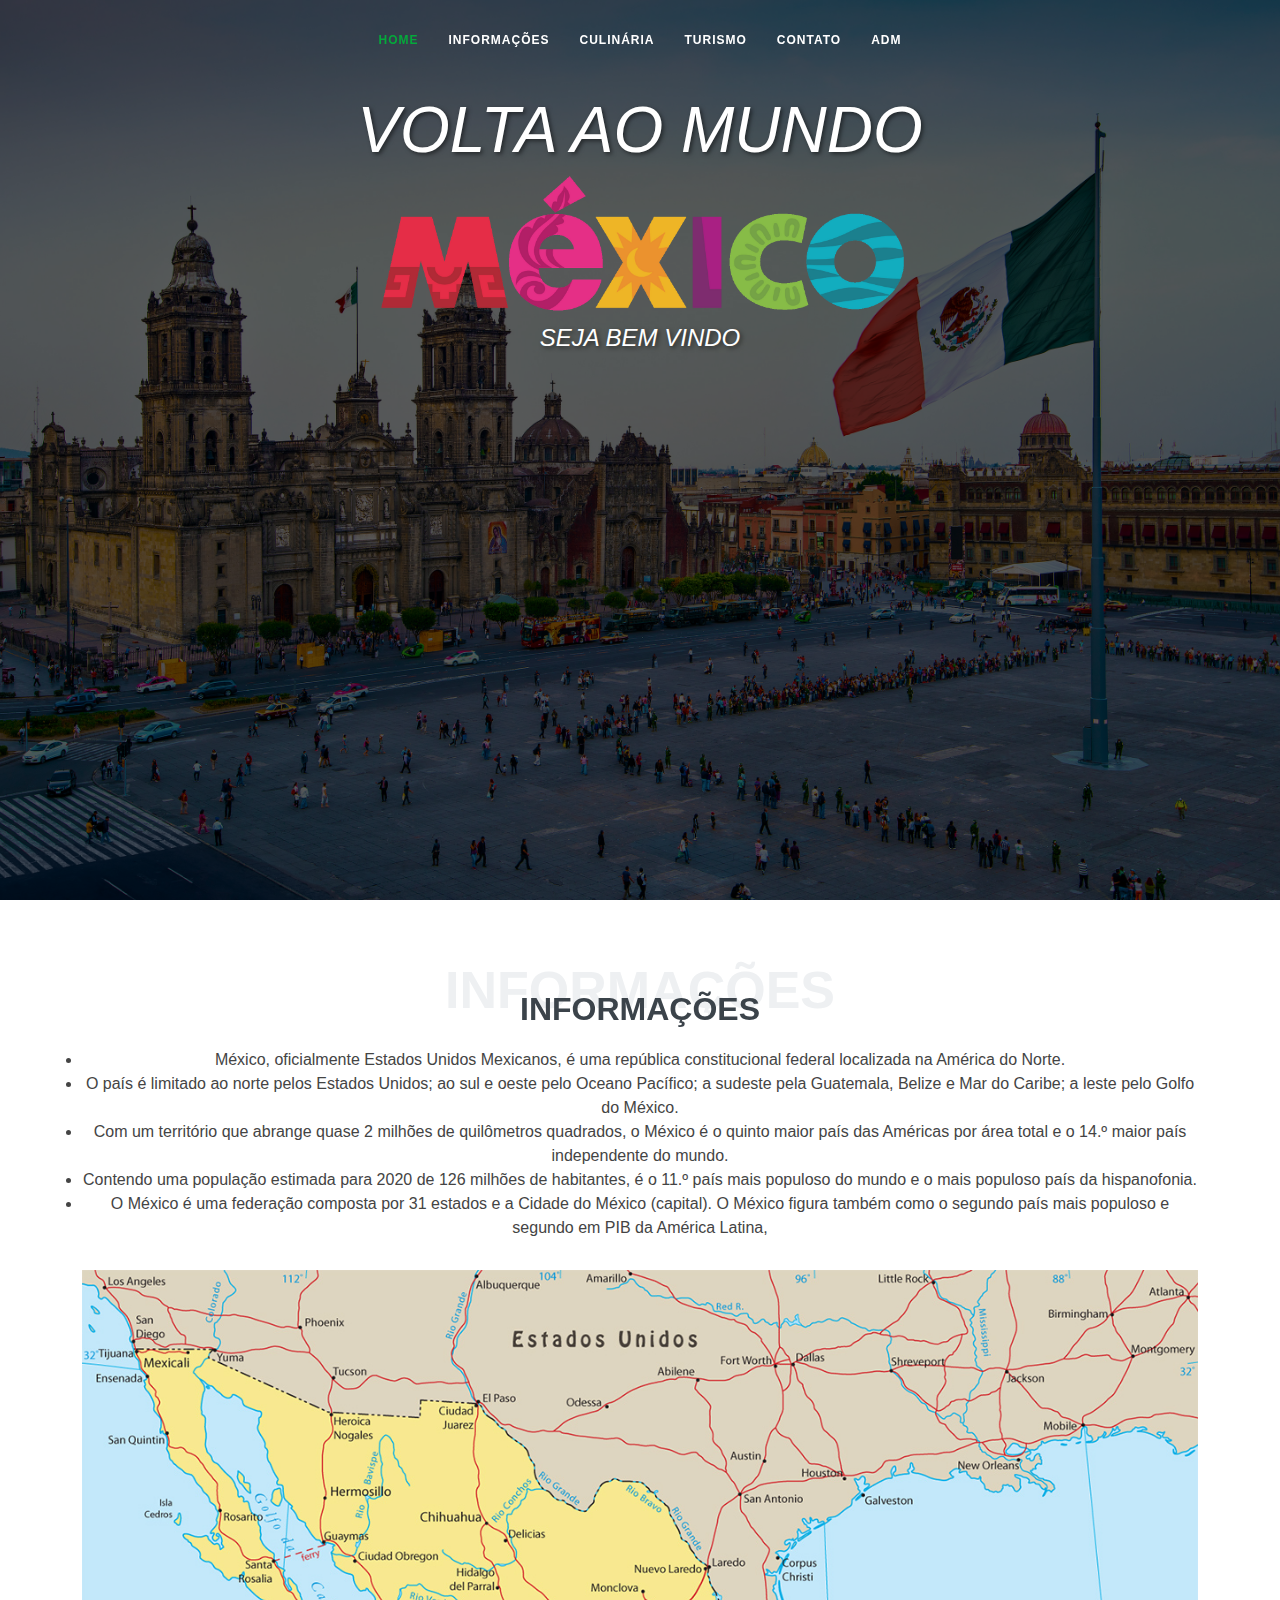
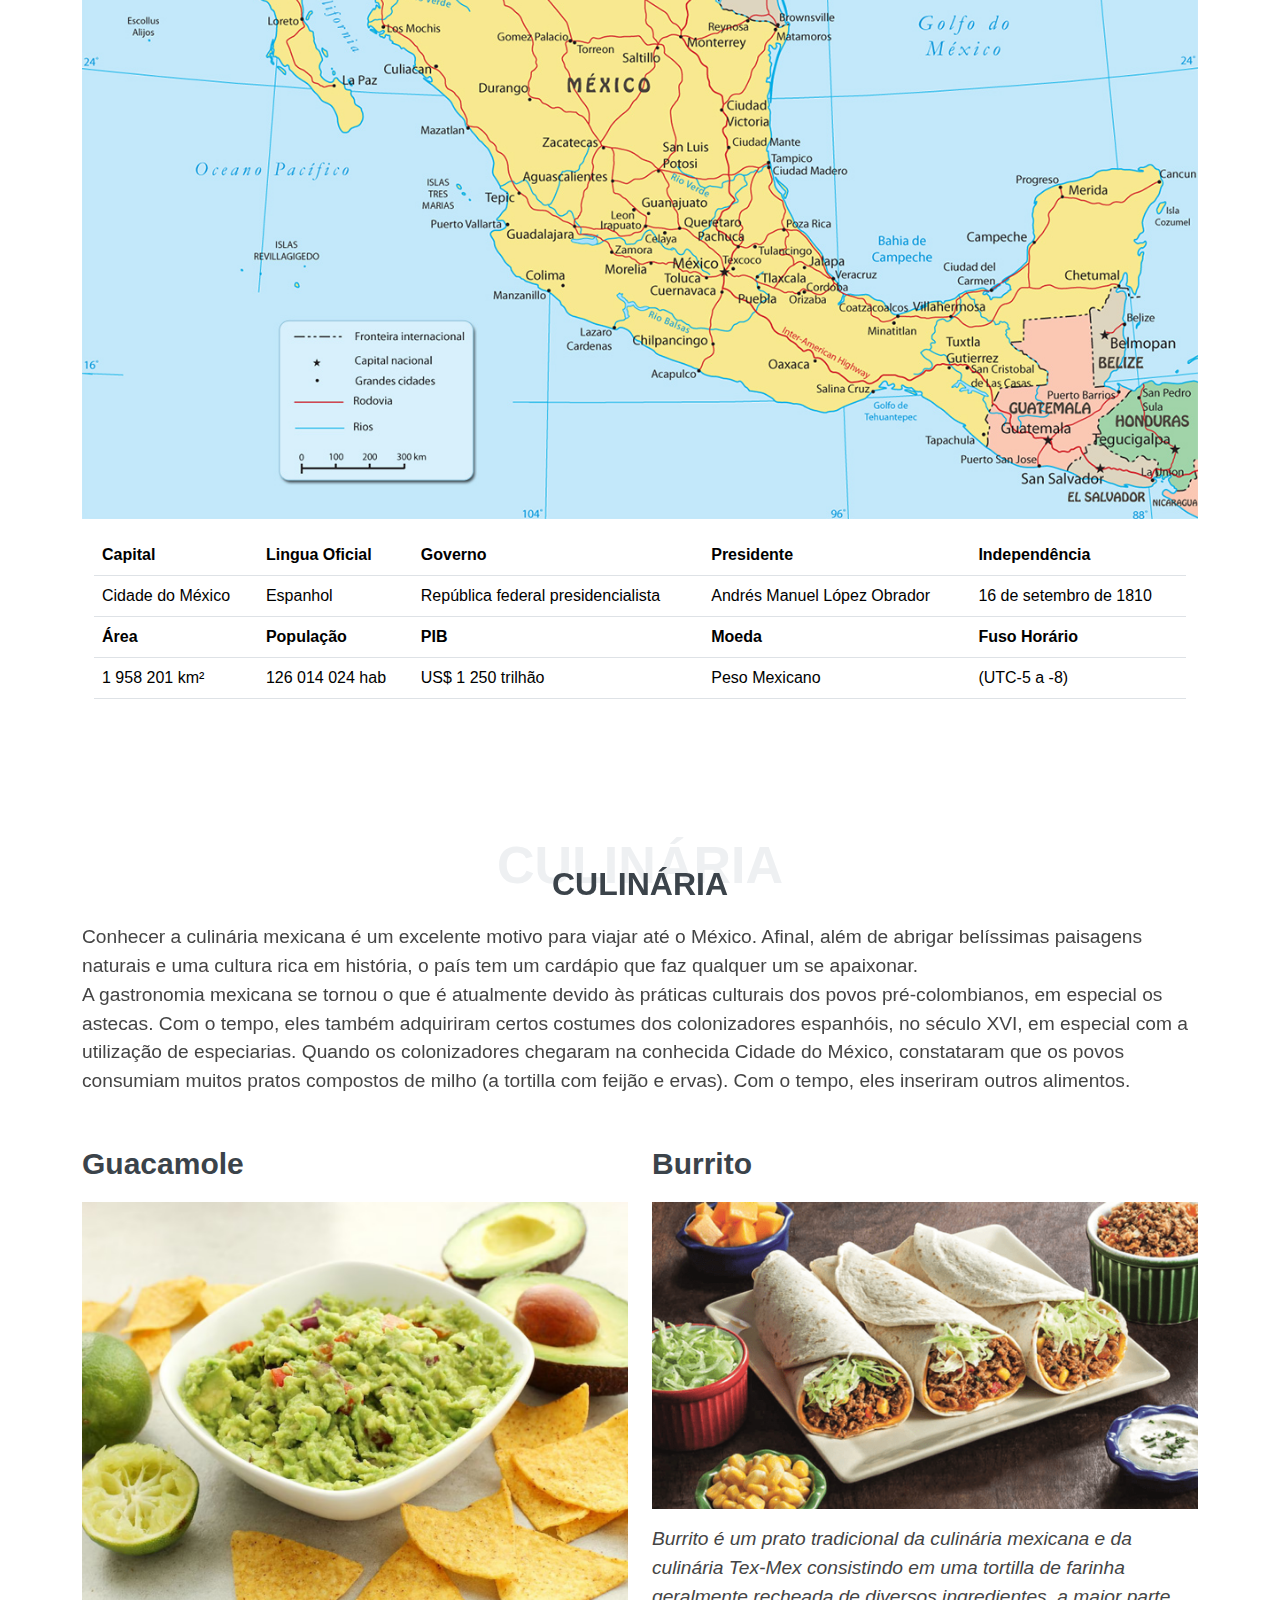
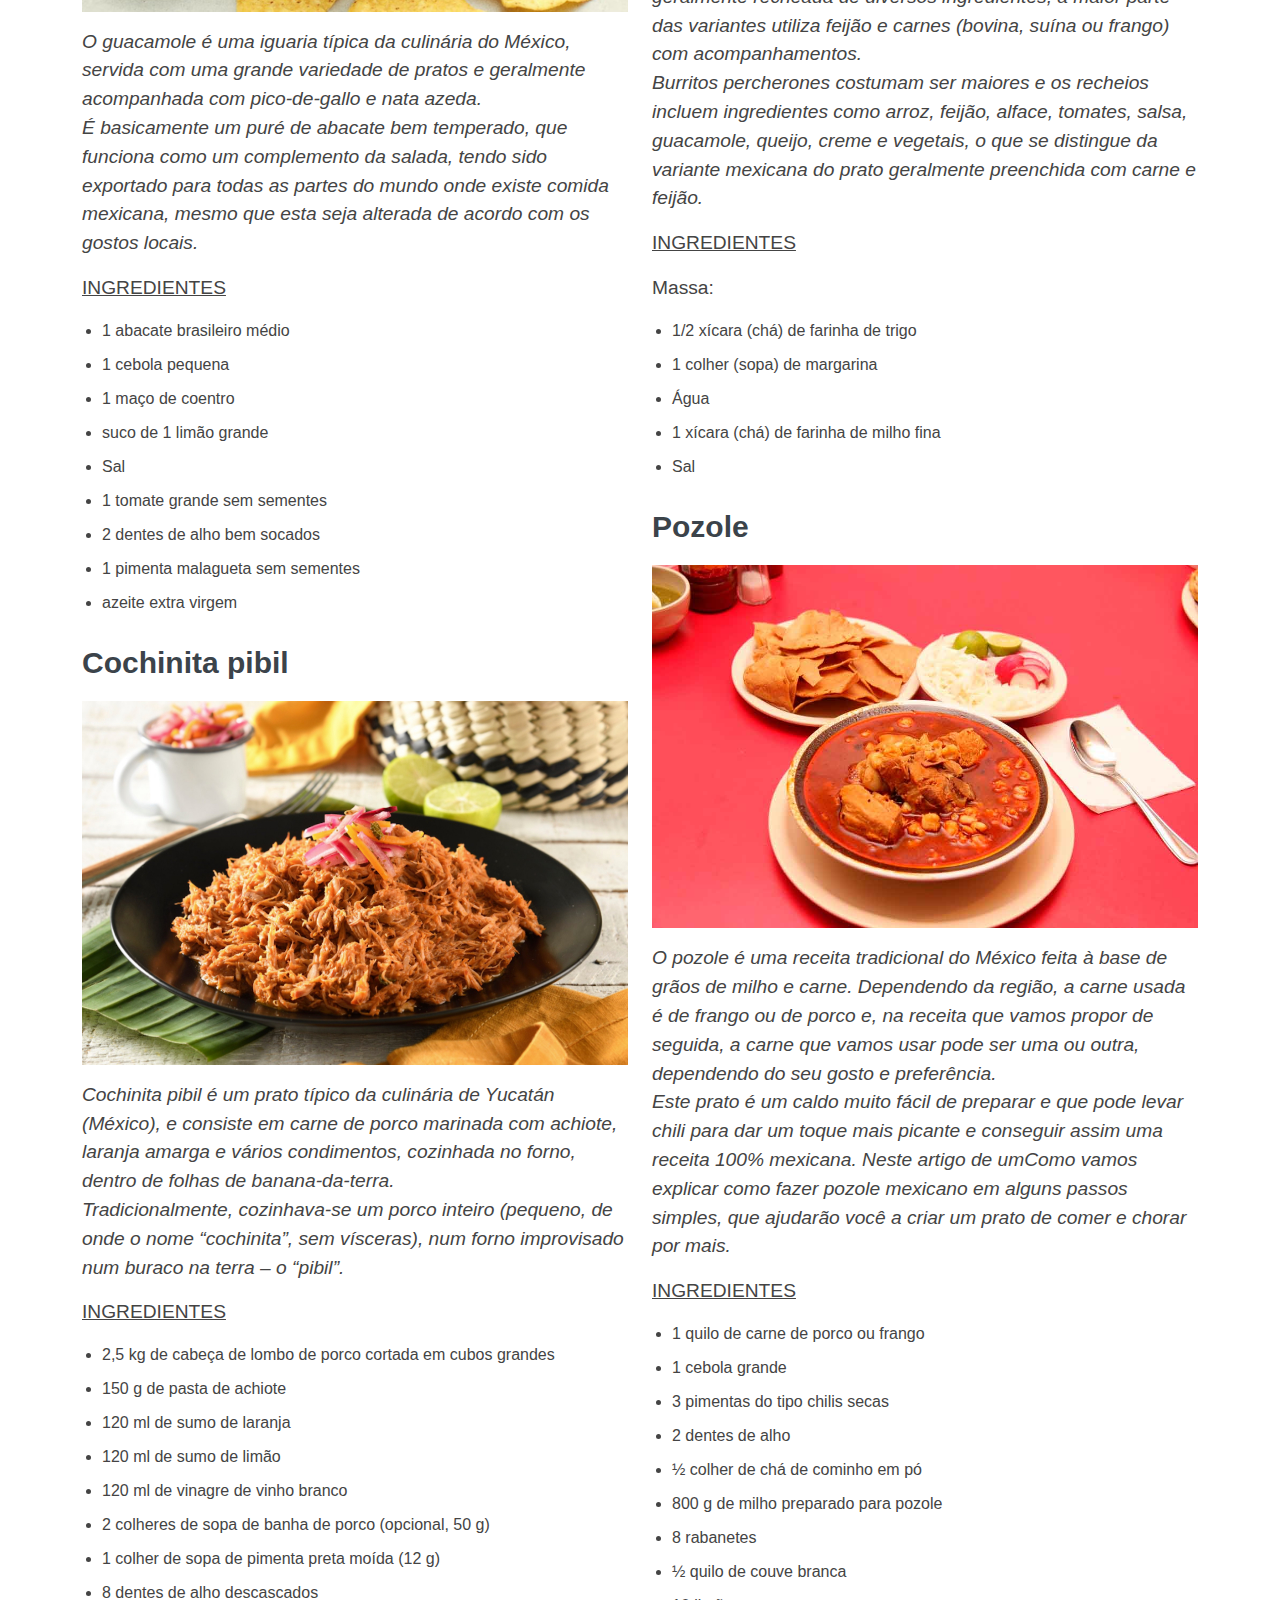
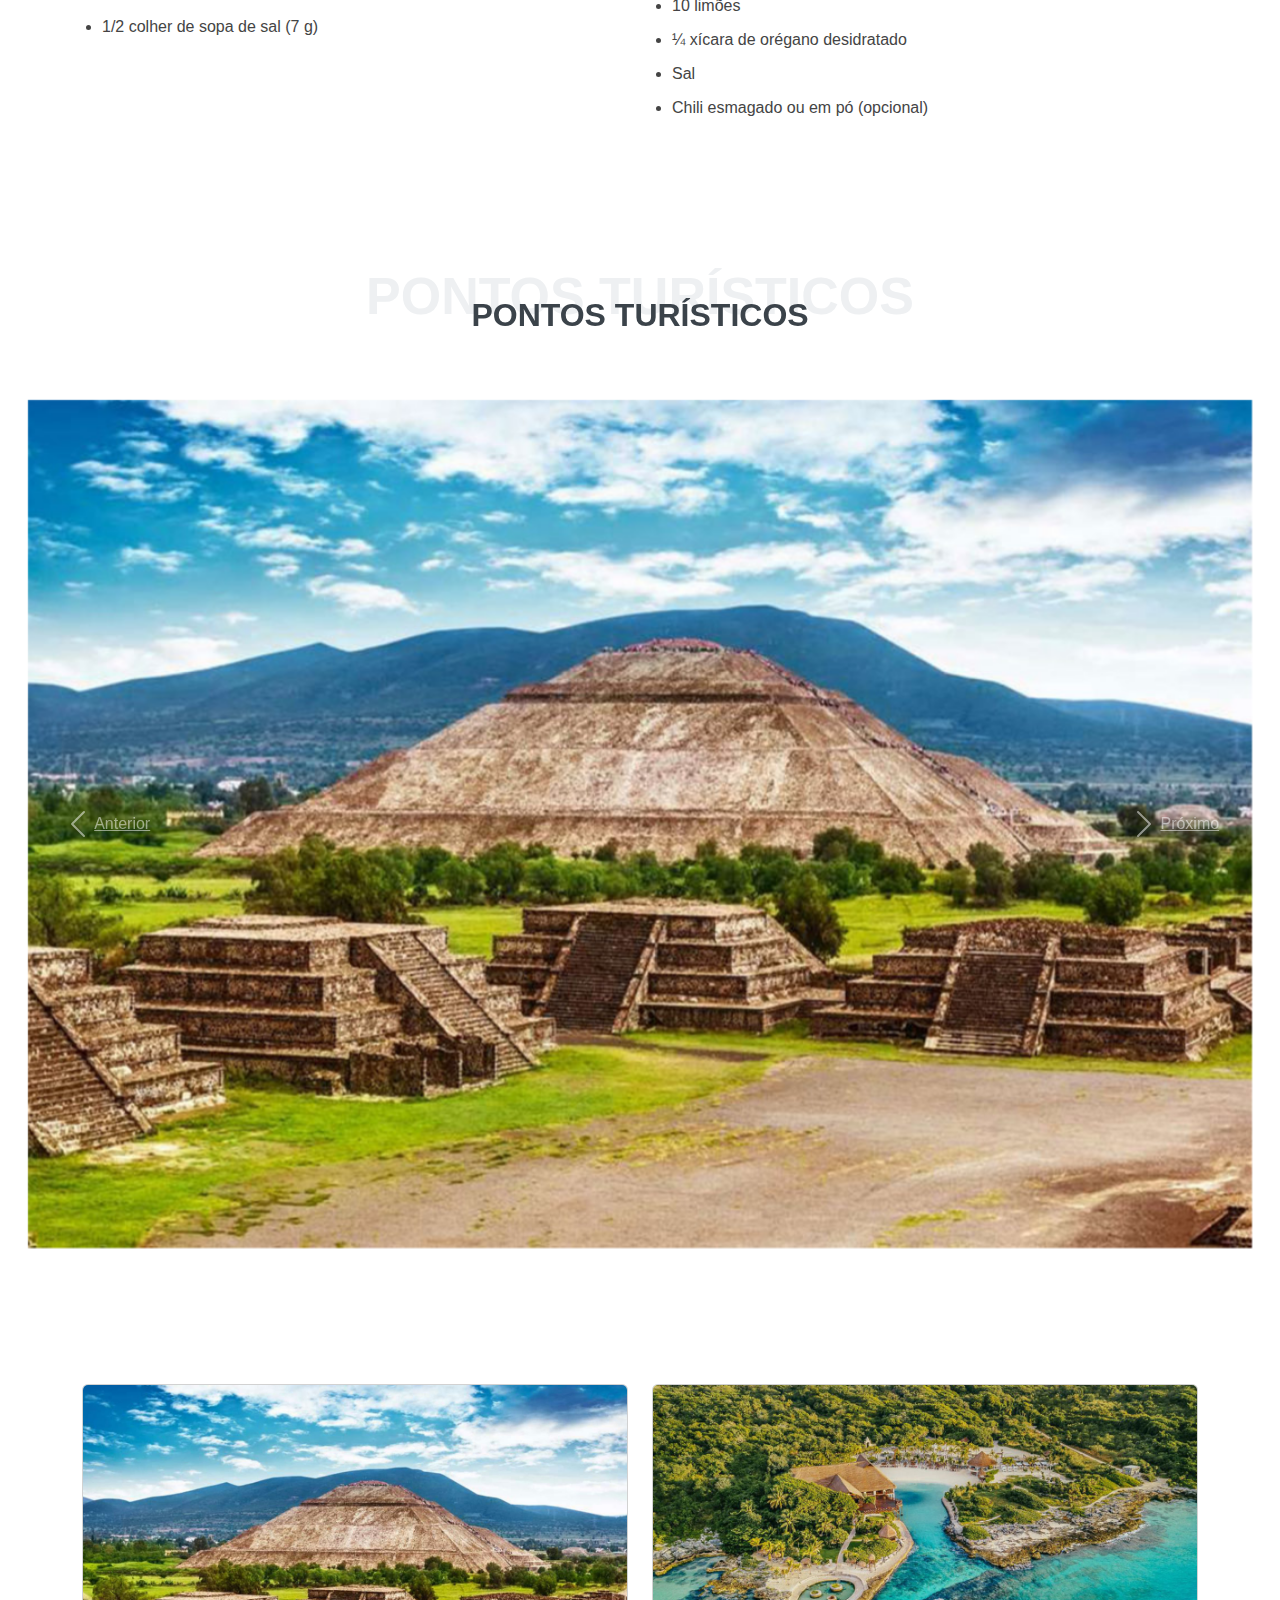
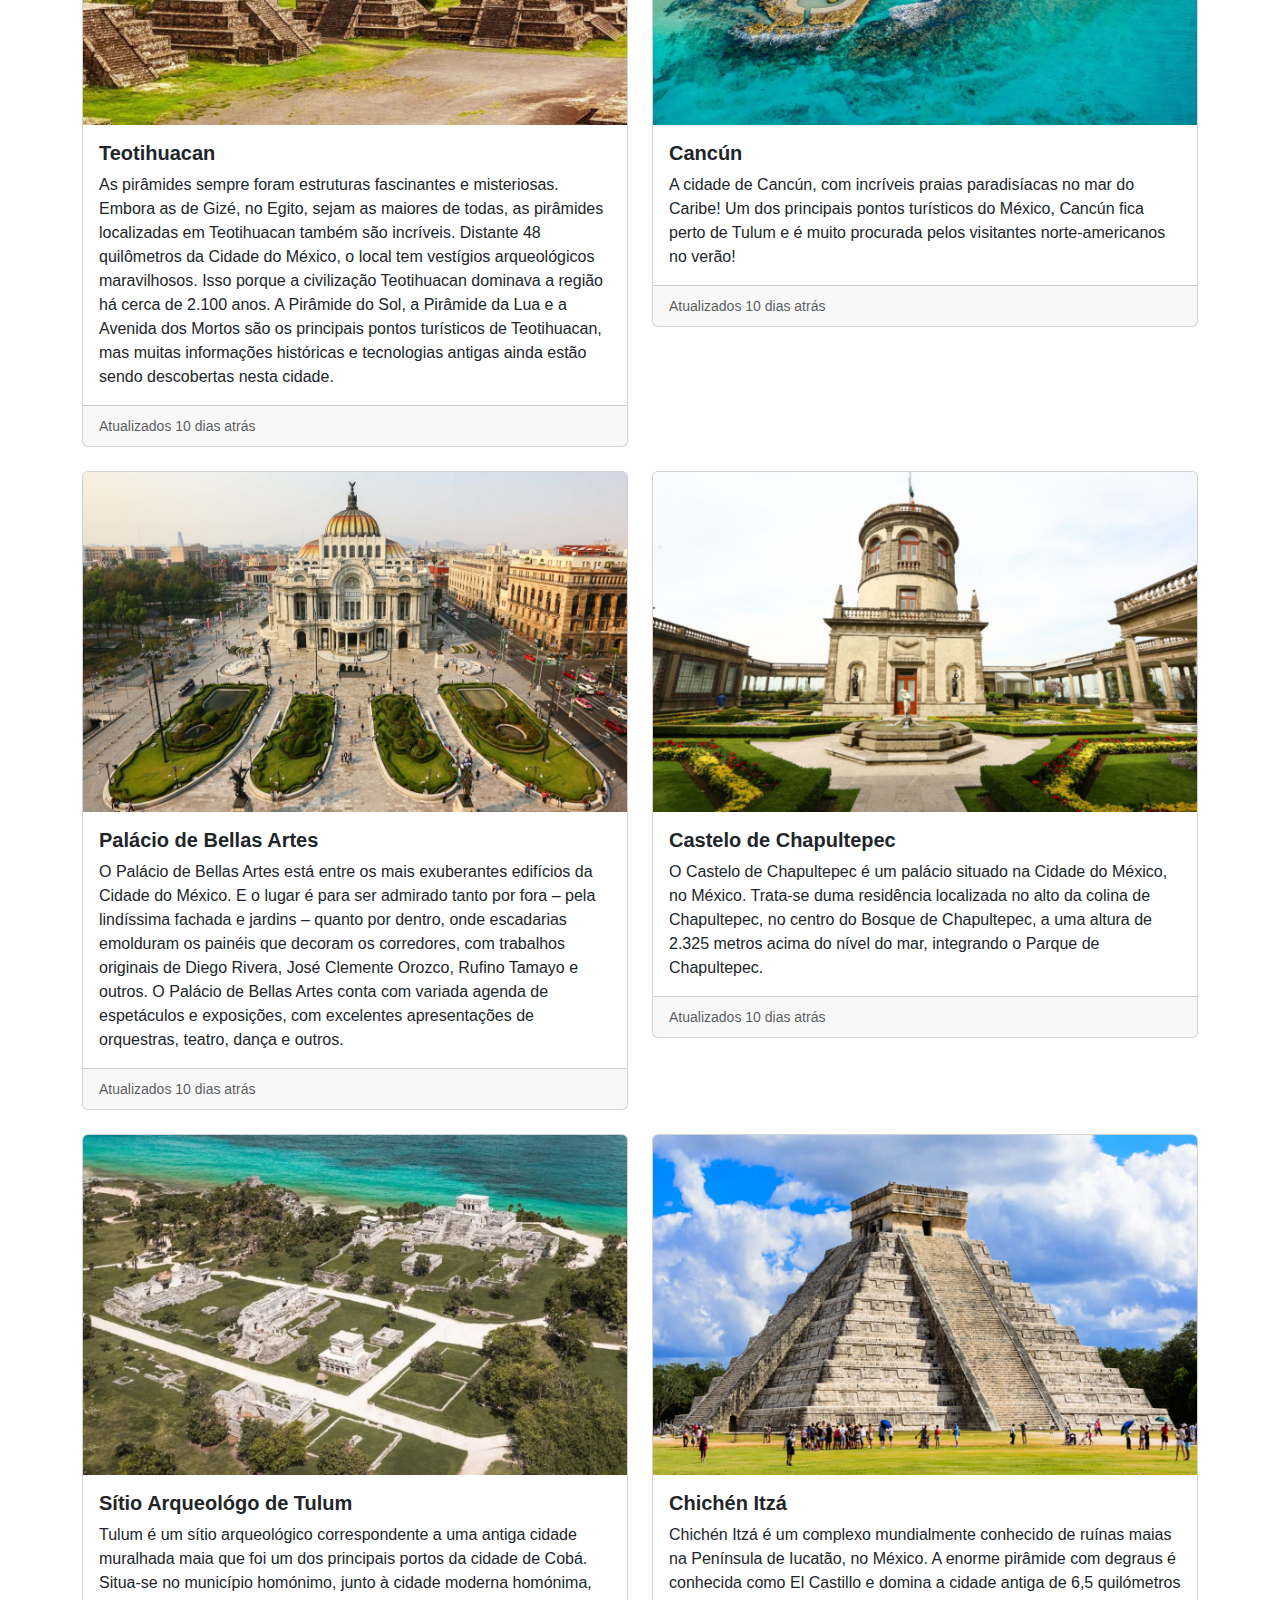
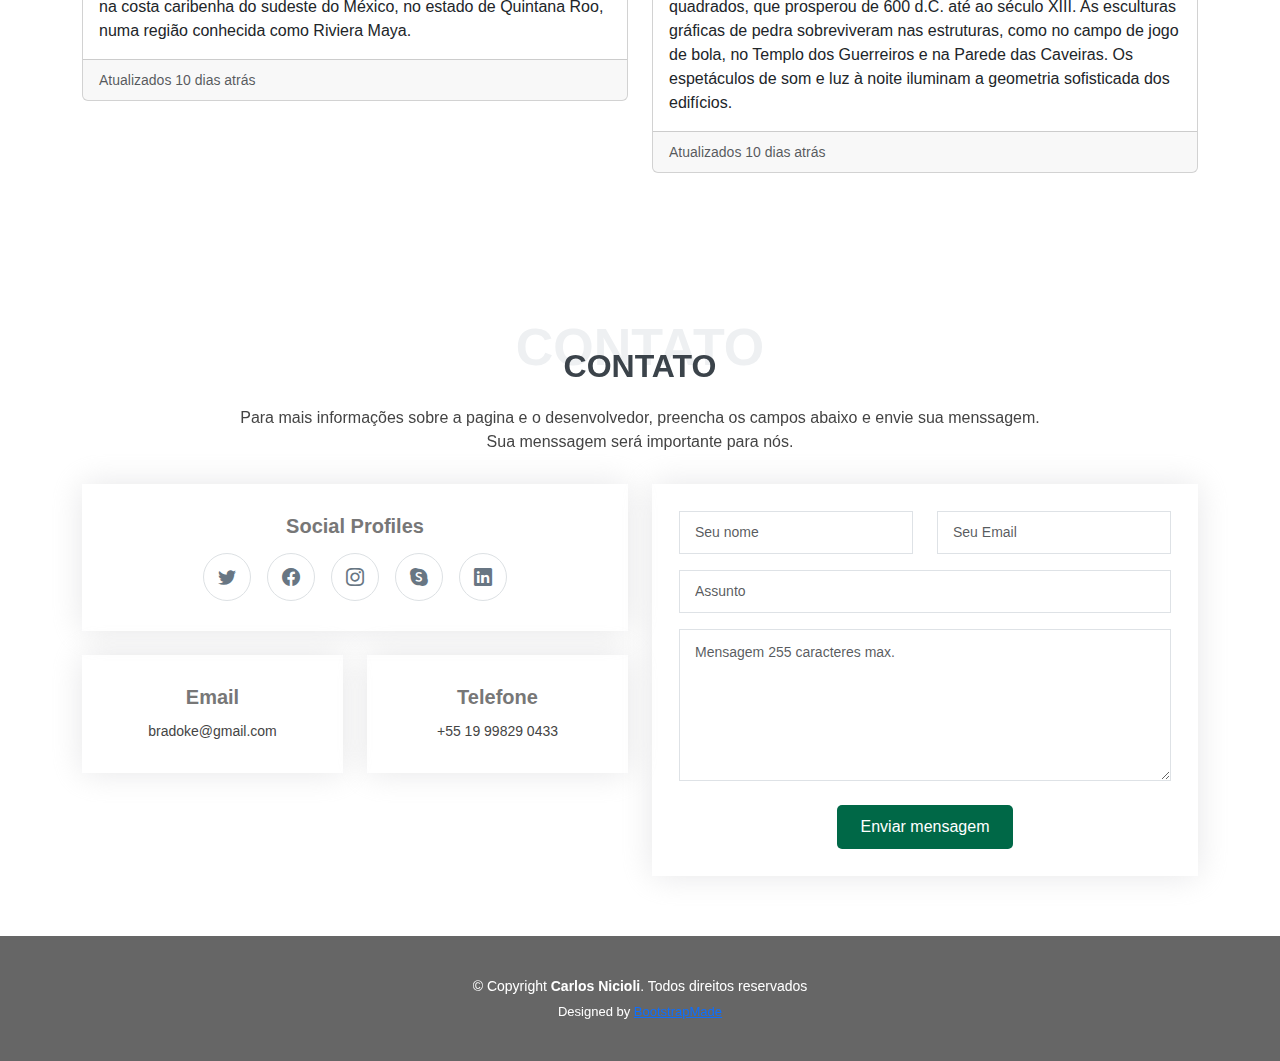
<file: index.html>
<!DOCTYPE html>
<html lang="pt-br">

<head>
  <meta charset="utf-8">
  <meta content="width=device-width, initial-scale=1.0" name="viewport">

  <title>Volta ao Mundo México</title>
  <meta content="" name="description">
  <meta content="" name="keywords">



  <link href="assets/vendor/bootstrap-icons/bootstrap-icons.css" rel="stylesheet">
  
  <link href="assets/vendor/bootstrap/css/bootstrap.min.css" rel="stylesheet">
  <link href="assets/css/style.css" rel="stylesheet">

</head>

<body>

  <script src="https://ajax.googleapis.com/ajax/libs/jquery/3.5.1/jquery.min.js"></script>
  <script src="https://maxcdn.bootstrapcdn.com/bootstrap/4.5.2/js/bootstrap.min.js"></script>
  <script src="https://cdn.jsdelivr.net/npm/bootstrap@5.3.2/dist/js/bootstrap.bundle.min.js"></script>

  <!-- ======= Header ======= -->
  <header id="header" class="fixed-top d-flex justify-content-center align-items-center header-transparent">

    <nav id="navbar" class="navbar">
      <ul>
        <li><a class="nav-link scrollto active" href="#hero">Home</a></li>
        <li><a class="nav-link scrollto" href="#info">Informações</a></li>
        <li><a class="nav-link scrollto" href="#culinaria">Culinária</a></li>
        <li><a class="nav-link scrollto" href="#turismo">Turismo</a></li>       
        <li><a class="nav-link scrollto" href="#contato">Contato</a></li>
        <li><a class="nav-link scrollto" href="adm-index.html">Adm</a></li>
      </ul>
      <i class="bi bi-list mobile-nav-toggle"></i>
    </nav>

  </header>

  <!-- ======= Apresentação ======= -->
  <section id="hero">
    <div class="hero-container">
      <h1>Volta ao Mundo</h1>
      <img src="assets/img/png.png" alt="">
      <h2>Seja bem vindo</h2>
      <a href="about" class="btn-scroll scrollto" title="Scroll Down"><i class="bx bx-chevron-down"></i></a>
    </div>
  </section>

  <main id="main">

    <!-- ======= informações ======= -->
    <section id="info" class="resume">
      <div class="container">
        <div class="section-title">
          <span>Informações</span>
          <h2>Informações</h2>
          <p>  <li>México, oficialmente Estados Unidos Mexicanos, é uma república constitucional federal localizada na América do Norte.</li> <li>O país é limitado ao norte pelos Estados Unidos; ao sul e oeste pelo Oceano Pacífico; a sudeste pela Guatemala, Belize e Mar do Caribe; a leste pelo Golfo do México.</li><li>Com um território que abrange quase 2 milhões de quilômetros quadrados, o México é o quinto maior país das Américas por área total e o 14.º maior país independente do mundo.</li><li>Contendo uma população estimada para 2020 de 126 milhões de habitantes, é o 11.º país mais populoso do mundo e o mais populoso país da hispanofonia.</li><li>O México é uma federação composta por 31 estados e a Cidade do México (capital). O México figura também como o segundo país mais populoso e segundo em PIB da América Latina,</li>
        </div>
        <div class="row">
          <div class="row-sm-6"> 
            <img src="assets/img/mapa.jpg" alt="México">
          </div>
          <div class="row-sm-6">
            <div class="container">
              <div class="table-responsive">
                <table class="table table-hover">
                <thead>
                    <th scope="col">Capital</th>
                    <th scope="col">Lingua Oficial</th>
                    <th scope="col">Governo</th>
                    <th scope="col">Presidente</th>
                    <th scope="col">Independência</th>
                  </tr>
                </thead>
                <tbody>
                  <tr>
                    <td>Cidade do México</td>
                    <td>Espanhol</td>
                    <td>República federal presidencialista</td>
                    <td>Andrés Manuel López Obrador</td>
                    <td>16 de setembro de 1810 </td>
                  </tr>
                </tbody>
                <thead>
                  <tr>
                    <th scope="col">Área</th>
                    <th scope="col">População</th>
                    <th scope="col">PIB</th>
                    <th scope="col">Moeda</th>
                    <th scope="col">Fuso Horário</th>
                  </tr>
                </thead>
                <tbody>
                  <tr>
                    <td>1 958 201 km² </td>
                    <td>126 014 024 hab</td>
                    <td>US$ 1 250 trilhão</td>
                    <td>Peso Mexicano</td>
                    <td>(UTC-5 a -8)</td>
                  </tr>
                </tbody>
            </table>
              </div>
              
            </div>
          </div>
    </section><!-- End About Me Section -->

    <!-- ======= Culinaria======= -->
    <section id="culinaria" class="resume">
      <div class="container">
        <div class="section-title">
          <span>Culinária</span>
          <h2>Culinária</h2>
          <p>Conhecer a culinária mexicana é um excelente motivo para viajar até o México. Afinal, além de abrigar belíssimas paisagens naturais e uma cultura rica em história, o país tem um cardápio que faz qualquer um se apaixonar.</p>
        <p>A gastronomia mexicana se tornou o que é atualmente devido às práticas culturais dos povos pré-colombianos, em especial os astecas. Com o tempo, eles também adquiriram certos costumes dos colonizadores espanhóis, no século XVI, em especial com a utilização de especiarias.
        Quando os colonizadores chegaram na conhecida Cidade do México, constataram que os povos consumiam muitos pratos compostos de milho (a tortilla com feijão e ervas). Com o tempo, eles inseriram outros alimentos.</p>
        </div>

        <div class="row">
          <div class="col-lg-6">
            <h3 class="resume-title">Guacamole</h3>
            <img src="assets/img/guaca.jpg" alt="" srcset="">
            <div class="resume-item pb-0">
              <p><em>O guacamole é uma iguaria típica da culinária do México, servida com uma grande variedade de pratos e geralmente acompanhada com pico-de-gallo e nata azeda. <br>É basicamente um puré de abacate bem temperado, que funciona como um complemento da salada, tendo sido exportado para todas as partes do mundo onde existe comida mexicana, mesmo que esta seja alterada de acordo com os gostos locais.</em></p>
              <p><u>INGREDIENTES</u></p>
              <ul>
                  <li>1 abacate brasileiro médio</li>
                  <li>1 cebola pequena</li>
                  <li>1 maço de coentro</li>
                  <li>suco de 1 limão grande</li>
                  <li>Sal</li>
                  <li>1 tomate grande sem sementes</li>
                  <li>2 dentes de alho bem socados</li>
                  <li>1 pimenta malagueta sem sementes</li>
                  <li>azeite extra virgem</li>
              </ul>
            </div>
            <h3 class="resume-title">Cochinita pibil</h3>
            <img src="assets/img/cochinita.jpg" alt="" srcset="">
            <div class="resume-item">
              <p><em>Cochinita pibil é um prato típico da culinária de Yucatán (México), e consiste em carne de porco marinada com achiote, laranja amarga e vários condimentos, cozinhada no forno, dentro de folhas de banana-da-terra. <br>Tradicionalmente, cozinhava-se um porco inteiro (pequeno, de onde o nome “cochinita”, sem vísceras), num forno improvisado num buraco na terra – o “pibil”.</em></p>
              <p><u>INGREDIENTES</u></p>
                    <ul>
                        <li>2,5 kg de cabeça de lombo de porco cortada em cubos grandes</li>
                        <li>150 g de pasta de achiote</li>
                        <li>120 ml de sumo de laranja</li>
                        <li>120 ml de sumo de limão</li>
                        <li>120 ml de vinagre de vinho branco</li>
                        <li>2 colheres de sopa de banha de porco (opcional, 50 g)</li>
                        <li>1 colher de sopa de pimenta preta moída (12 g)
                        </li>
                        <li>8 dentes de alho descascados</li>
                        <li>1/2 colher de sopa de sal (7 g)</li>
                    </ul>
            </div>
          </div>
          <div class="col-lg-6">
            <h3 class="resume-title">Burrito</h3>
            <img src="assets/img/burrito.png" alt="" srcset="">
            <div class="resume-item pb-0">
              <p><em>Burrito é um prato tradicional da culinária mexicana e da culinária Tex-Mex consistindo em uma tortilla de farinha geralmente recheada de diversos ingredientes, a maior parte das variantes utiliza feijão e carnes (bovina, suína ou frango) com acompanhamentos. <br>
                Burritos percherones costumam ser maiores e os recheios incluem ingredientes como arroz, feijão, alface, tomates, salsa, guacamole, queijo, creme e vegetais, o que se distingue da variante mexicana do prato geralmente preenchida com carne e feijão.</em></p>
              <p><u>INGREDIENTES</u></p>
              <p>Massa:</p>
              <ul>
                  <li>1/2 xícara (chá) de farinha de trigo</li>
                  <li>1 colher (sopa) de margarina</li>
                  <li>Água</li>
                  <li>1 xícara (chá) de farinha de milho fina</li>
                  <li>Sal</li>
              </ul>
            <h3 class="resume-title">Pozole</h3>
            <img src="assets/img/pozole.jpg" alt="" srcset="">
            <div class="resume-item pb-0">
              <p><em>O pozole é uma receita tradicional do México feita à base de grãos de milho e carne. Dependendo da região, a carne usada é de frango ou de porco e, na receita que vamos propor de seguida, a carne que vamos usar pode ser uma ou outra, dependendo do seu gosto e preferência. <br>Este prato é um caldo muito fácil de preparar e que pode levar chili para dar um toque mais picante e conseguir assim uma receita 100% mexicana. Neste artigo de umComo vamos explicar como fazer pozole mexicano em alguns passos simples, que ajudarão você a criar um prato de comer e chorar por mais.</em></p>
              <p><u>INGREDIENTES</u></p>
              <ul>
                <li> 1 quilo de carne de porco ou frango</li>
                <li>1 cebola grande</li>
                <li>3 pimentas do tipo chilis secas</li>
                <li>2 dentes de alho</li>
                <li>½ colher de chá de cominho em pó</li>
                <li>800 g de milho preparado para pozole</li>
                <li> 8 rabanetes</li>
                <li> ½ quilo de couve branca</li>
                <li>10 limões</li>
                <li>¼ xícara de orégano desidratado</li>
                <li>Sal</li>    
                <li>Chili esmagado ou em pó (opcional)</li>
              </div>
          </div>
      </div>
    </section>
    <!-- ======= Pontos turisticos ======= -->
    <section id="turismo" class="portfolio">
      <div class="container-fluid">
        <div class="section-title">
          <span>Pontos Turísticos</span>
          <h2>Pontos Turísticos</h2>
          <div class="dark-fade"></div>
        </div>
        <div id="carouselExampleControls" class="carousel slide" data-ride="carousel">
          <div class="carousel-inner">
            <div class="carousel-item active">
              <img class="d-block w-100" src="assets/img/1.jpg" alt="Primeiro Slide">
            </div>
            <div class="carousel-item">
              <img class="d-block w-100" src="assets/img/2.jpg" alt="Segundo Slide">
            </div>
            <div class="carousel-item">
              <img class="d-block w-100" src="assets/img/3.jpg" alt="Terceiro Slide">
            </div>
          </div>
          <a class="carousel-control-prev" href="#carouselExampleControls" role="button" data-slide="prev">
            <span class="carousel-control-prev-icon" aria-hidden="true"></span>
            <span class="sr-only">Anterior</span>
          </a>
          <a class="carousel-control-next" href="#carouselExampleControls" role="button" data-slide="next">
            <span class="carousel-control-next-icon" aria-hidden="true"></span>
            <span class="sr-only">Próximo</span>
          </a>
        </div>
      </div>
    </section>  
    <section>       
    <div class="container">
      <div class="row">
        <div class="col-md-6">
          <div class="card">
            <img class="card-img-top" src="assets/img/1.jpg" alt="Imagem de capa do card">
            <div class="card-body">
              <h5 class="card-title"><b>Teotihuacan</b></h5>
              <p class="card-text">As pirâmides sempre foram estruturas fascinantes e misteriosas. Embora as de Gizé, no Egito, sejam as maiores de todas, as pirâmides localizadas em Teotihuacan também são incríveis.
                Distante 48 quilômetros da Cidade do México, o local tem vestígios arqueológicos maravilhosos. Isso porque a civilização Teotihuacan dominava a região há cerca de 2.100 anos.
                A Pirâmide do Sol, a Pirâmide da Lua e a Avenida dos Mortos são os principais pontos turísticos de Teotihuacan, mas muitas informações históricas e tecnologias antigas ainda estão sendo descobertas nesta cidade.</p>
            </div>
            <div class="card-footer">
              <small class="text-muted">Atualizados 10 dias atrás</small>
            </div>
          </div>
        </div>
        <div class="col-md-6">
          <div class="card">
            <img class="card-img-top" src="assets/img/2.jpg" alt="Imagem de capa do card">
              <div class="card-body">
                <h5 class="card-title"><b>Cancún</b></h5>
                  <p class="card-text">A cidade de Cancún, com incríveis praias paradisíacas no mar do Caribe! Um dos principais pontos turísticos do México, Cancún fica perto de Tulum e é muito procurada pelos visitantes norte-americanos no verão!</p>
              </div>
            <div class="card-footer">
              <small class="text-muted">Atualizados 10 dias atrás</small>
            </div>
          </div>
        </div>
        <div class="col-md-6">
          <div class="card">
            <img class="card-img-top" src="assets/img/3.jpg" alt="Imagem de capa do card">
              <div class="card-body">
                <h5 class="card-title"><b>Palácio de Bellas Artes</b></h5>
                  <p class="card-text">O Palácio de Bellas Artes está entre os mais exuberantes edifícios da Cidade do México. E o lugar é para ser admirado tanto por fora – pela lindíssima fachada e jardins – quanto por dentro, onde escadarias emolduram os painéis que decoram os corredores, com trabalhos originais de Diego Rivera, José Clemente Orozco, Rufino Tamayo e outros. O Palácio de Bellas Artes conta com variada agenda de espetáculos e exposições, com excelentes apresentações de orquestras, teatro, dança e outros.</p>
              </div>
            <div class="card-footer">
              <small class="text-muted">Atualizados 10 dias atrás</small>
            </div>
          </div>
        </div>
          <div class="col-md-6">
            <div class="card">
              <img class="card-img-top" src="assets/img/4.jpg" alt="Imagem de capa do card">
                <div class="card-body">
                  <h5 class="card-title"><b>Castelo de Chapultepec</b></h5>
                  <p class="card-text">O Castelo de Chapultepec é um palácio situado na Cidade do México, no México. Trata-se duma residência localizada no alto da colina de Chapultepec, no centro do Bosque de Chapultepec, a uma altura de 2.325 metros acima do nível do mar, integrando o Parque de Chapultepec.</p>
                </div>
              <div class="card-footer">
                <small class="text-muted">Atualizados 10 dias atrás</small>
              </div>
            </div>
          </div>
          <div class="col-md-6">
            <div class="card">
              <img class="card-img-top" src="assets/img/5.jpg" alt="Imagem de capa do card">
                <div class="card-body">
                  <h5 class="card-title"><b>Sítio Arqueológo de Tulum</b></h5>
                  <p class="card-text">Tulum é um sítio arqueológico correspondente a uma antiga cidade muralhada maia que foi um dos principais portos da cidade de Cobá. Situa-se no município homónimo, junto à cidade moderna homónima, na costa caribenha do sudeste do México, no estado de Quintana Roo, numa região conhecida como Riviera Maya.</p>
                </div>
                <div class="card-footer">
                  <small class="text-muted">Atualizados 10 dias atrás</small>
                </div>
            </div>
          </div>
          <div class="col-md-6">
            <div class="card">
              <img class="card-img-top" src="assets/img/6.jpg" alt="Imagem de capa do card">
              <div class="card-body">
                <h5 class="card-title"><b>Chichén Itzá</b></h5>
                   <p class="card-text">Chichén Itzá é um complexo mundialmente conhecido de ruínas maias na Península de Iucatão, no México. A enorme pirâmide com degraus é conhecida como El Castillo e domina a cidade antiga de 6,5 quilómetros quadrados, que prosperou de 600 d.C. até ao século XIII. As esculturas gráficas de pedra sobreviveram nas estruturas, como no campo de jogo de bola, no Templo dos Guerreiros e na Parede das Caveiras. Os espetáculos de som e luz à noite iluminam a geometria sofisticada dos edifícios. </p>
              </div>
              <div class="card-footer">
                <small class="text-muted">Atualizados 10 dias atrás</small>
              </div>
            </div>
          </div>
  
 
    </section>

    <!-- ======= FAQ ======= -->
    <section id="contato" class="contact">
      <div class="container">

        <div class="section-title">
          <span>Contato</span>
          <h2>Contato</h2>
          <p>Para mais informações sobre a pagina e o desenvolvedor, preencha os campos abaixo e envie sua menssagem.</p>
          <p>Sua menssagem será importante para nós.</p>
        </div>

        <div class="row">

          <div class="col-lg-6">

            <div class="row">
              <div class="col-md-12">
                <div class="info-box">
                  <h3>Social Profiles</h3>
                  <div class="social-links">
                    <a href="#" class="twitter"><i class="bi bi-twitter"></i></a>
                    <a href="#" class="facebook"><i class="bi bi-facebook"></i></a>
                    <a href="#" class="instagram"><i class="bi bi-instagram"></i></a>
                    <a href="#" class="google-plus"><i class="bi bi-skype"></i></a>
                    <a href="#" class="linkedin"><i class="bi bi-linkedin"></i></a>
                  </div>
                </div>
              </div>
              <div class="col-md-6">
                <div class="info-box mt-4">
                  <h3>Email</h3>
                  <p>bradoke@gmail.com</p>
                </div>
              </div>
              <div class="col-md-6">
                <div class="info-box mt-4">
                  <h3>Telefone</h3>
                  <p>+55 19 99829 0433</p>
                </div>
              </div>
            </div>

          </div>

          <div class="col-lg-6">
            <form action="mensagem-enviar.php" method="POST" role="form" class="php-email-form">
              <div class="row">
                <div class="col-md-6 form-group">
                  <input type="text" class="form-control" name="nome" id="nome" placeholder="Seu nome" >
                </div>
                <div class="col-md-6 form-group mt-3 mt-md-0">
                  <input type="email" class="form-control" name="email" id="email" placeholder="Seu Email" >
                </div>
                </div>
                <div class="form-group mt-3">
                  <input type="text" class="form-control" name="assunto" id="assunto" placeholder="Assunto" >
                </div>
                <div class="form-group mt-3">
                  <textarea class="form-control" name="mensagem" id="mensagem" placeholder="Mensagem 255 caracteres max." rows="6"></textarea>
                </div>
                <br>
                <div class="text-center"><button type="submit">Enviar mensagem</button></div>
            </form>
          </div>

        </div>

      </div>
    </section>
    <script>
      $(document).ready(function() {
        // Intercepta o envio do formulário
        $('form').submit(function(e) {
          e.preventDefault(); // Impede o envio padrão do formulário
      
          // Exibe um popup de confirmação
          var confirmation = confirm("Tem certeza de que deseja enviar sua mensagem?");
      
          if (confirmation) {
            // Se o usuário confirmar, envie o formulário
            this.submit(); // Isso enviará o formulário
          } else {
            // Se o usuário cancelar, não envie o formulário
            // Você pode adicionar código adicional aqui, se necessário
          }
        });
      });
      </script>

  </main><!-- End #main -->

  <!-- ======= Footer ======= -->
  <footer id="footer">
    <div class="container">
      <div class="copyright">
        &copy; Copyright <strong><span>Carlos Nicioli</span></strong>. Todos direitos reservados
      </div>
      <div class="credits">
        Designed by <a href="https://bootstrapmade.com/">BootstrapMade</a>
      </div>
    </div>
  </footer><!-- End Footer -->

  <a href="#" class="back-to-top d-flex align-items-center justify-content-center"><i class="bi bi-arrow-up-short"></i></a>

  <!-- Template Main JS File -->
  <script src="assets/js/main.js"></script>
  <script src="https://code.jquery.com/jquery-3.6.0.min.js"></script>

</body>

</html>
</file>
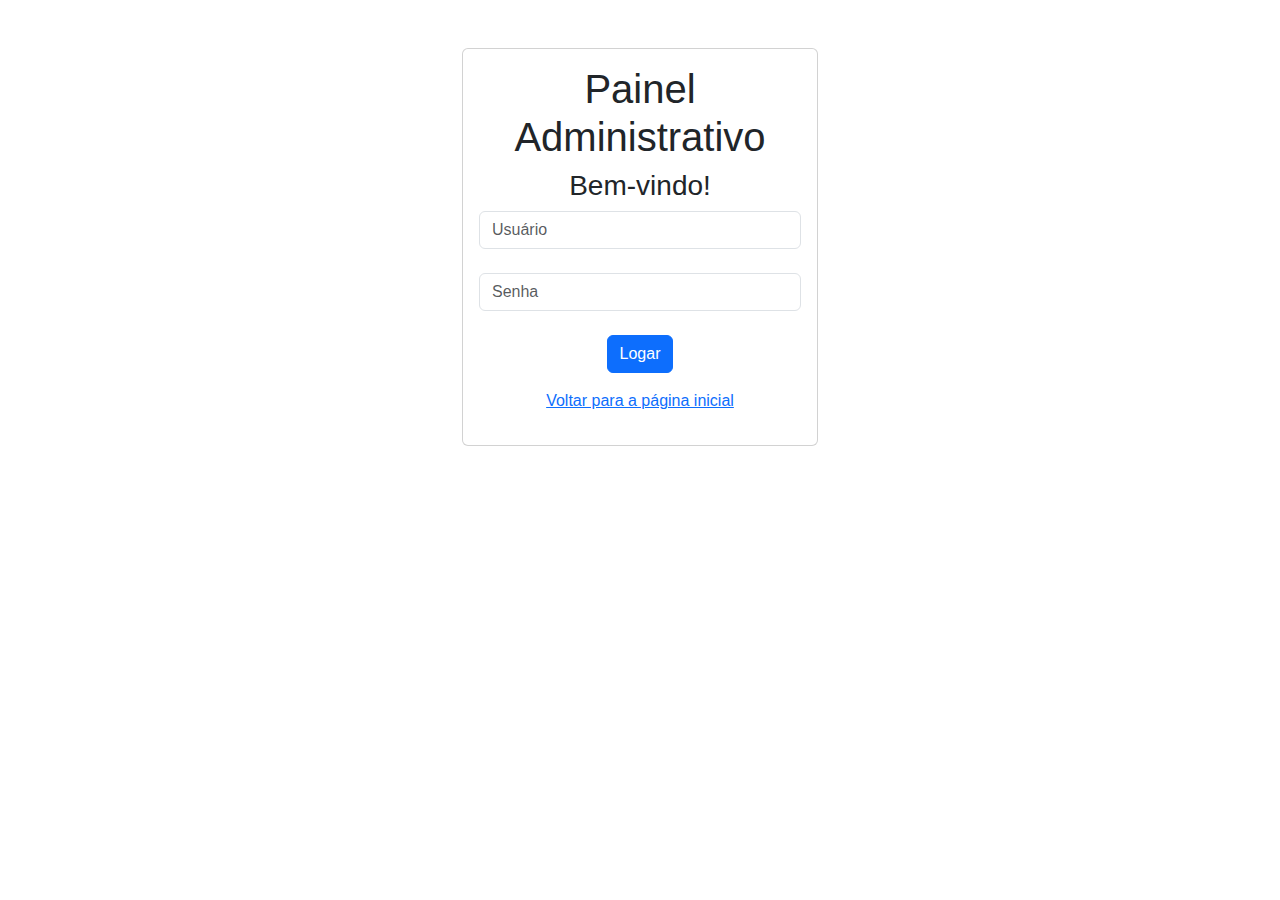
<file: adm-index.html>
<!DOCTYPE html>
<html lang="pt-br">
<head>
    <meta charset="UTF-8">
    <meta content="width=device-width, initial-scale=1.0" name="viewport">
  
    <link href="assets/vendor/bootstrap/css/bootstrap.min.css" rel="stylesheet">
    <link href="assets/css/style.css" rel="stylesheet">

    <title>Painel Administrativo</title>
</head>
<body>
    <div class="container">
        <div class="row justify-content-center">
            <div class="col-md-4">
                <div class="card mt-5">
                    <div class="card-body">
                        <h1 class="text-center">Painel Administrativo</h1>
                        <form action="adm-login.php" method="POST">
                            <h3 class="text-center">Bem-vindo!</h3>      
                            <div class="form-group">
                                <input type="text" class="form-control" name="usuario" placeholder="Usuário">
                            </div><br>
                            <div class="form-group">
                                <input type="password" class="form-control" name="senha" placeholder="Senha">
                            </div><br>
                            <div class="text-center">
                                <input type="submit" class="btn btn-primary" value="Logar">
                            </div>
                        </form>
                        <p class="mt-3 text-center"><a href="index.html">Voltar para a página inicial</a></p>
                    </div>
                </div>
            </div>
        </div>
    </div>

</body>
</html>
</file>
<file: assets/css/style.css>
body {
  font-family: "Open Sans", sans-serif;
  color: #444444;
}


/*--------------------------------------------------------------
# Back to top button
--------------------------------------------------------------*/
.back-to-top {
  position: fixed;
  visibility: hidden;
  opacity: 0;
  right: 15px;
  bottom: 15px;
  z-index: 996;
  background: #006847;
  width: 40px;
  height: 40px;
  border-radius: 4px;
  transition: all 0.4s;
}

.back-to-top i {
  font-size: 28px;
  color: #fff;
  line-height: 0;
}

.back-to-top:hover {
  background: #05ce69;
  color: #fff;
}

.back-to-top.active {
  visibility: visible;
  opacity: 1;
}

/*--------------------------------------------------------------
# Header
--------------------------------------------------------------*/
#header {
  z-index: 997;
  transition: all 0.5s;
  height: 80px;
  background: rgba(25, 28, 31, 0.8);
}

#header.header-transparent {
  background: transparent;
}

#header.header-scrolled {
  height: 60px;
  background: rgba(25, 28, 31, 0.8);
}

/*--------------------------------------------------------------
# Navigation Menu
--------------------------------------------------------------*/
/**
* Desktop Navigation 
*/
.navbar {
  padding: 0;
}

.navbar ul {
  margin: 0;
  padding: 0;
  display: flex;
  list-style: none;
  align-items: center;
}

.navbar li {
  position: relative;
}

.navbar a,
.navbar a:focus {
  display: flex;
  align-items: center;
  justify-content: space-between;
  padding: 10px 15px;
  color: #fff;
  white-space: nowrap;
  transition: 0.3s;
  font-size: 12px;
  font-family: "Raleway", sans-serif;
  text-transform: uppercase;
  font-weight: 600;
  letter-spacing: 1px;
}

.navbar a i,
.navbar a:focus i {
  font-size: 12px;
  line-height: 0;
  margin-left: 5px;
}

.navbar a:hover,
.navbar .active,
.navbar .active:focus,
.navbar li:hover>a {
  color: #05a83b;
}

.navbar .dropdown ul {
  display: block;
  position: absolute;
  left: 14px;
  top: calc(100% + 30px);
  margin: 0;
  padding: 10px 0;
  z-index: 99;
  opacity: 0;
  visibility: hidden;
  background: #fff;
  box-shadow: 0px 0px 30px rgba(127, 137, 161, 0.25);
  transition: 0.3s;
  border-radius: 4px;
}

.navbar .dropdown ul li {
  min-width: 200px;
}

.navbar .dropdown ul a {
  padding: 10px 20px;
  font-size: 14px;
  text-transform: none;
  font-weight: 400;
  color: #3b434a;
  letter-spacing: 1px;
}

.navbar .dropdown ul a i {
  font-size: 12px;
}

.navbar .dropdown ul a:hover,
.navbar .dropdown ul .active:hover,
.navbar .dropdown ul li:hover>a {
  color: #05a83b;
}

.navbar .dropdown:hover>ul {
  opacity: 1;
  top: 100%;
  visibility: visible;
}

.navbar .dropdown .dropdown ul {
  top: 0;
  left: calc(100% - 30px);
  visibility: hidden;
}

.navbar .dropdown .dropdown:hover>ul {
  opacity: 1;
  top: 0;
  left: 100%;
  visibility: visible;
}

@media (max-width: 1366px) {
  .navbar .dropdown .dropdown ul {
    left: -90%;
  }

  .navbar .dropdown .dropdown:hover>ul {
    left: -100%;
  }
}

/**
* Mobile Navigation 
*/
.mobile-nav-toggle {
  color: #fff;
  font-size: 28px;
  cursor: pointer;
  display: none;
  line-height: 0;
  transition: 0.5s;
}

@media (max-width: 991px) {
  .mobile-nav-toggle {
    display: block;
  }

  .navbar ul {
    display: none;
  }
}

.navbar-mobile {
  position: fixed;
  overflow: hidden;
  top: 0;
  right: 0;
  left: 0;
  bottom: 0;
  background: rgba(36, 41, 46, 0.9);
  transition: 0.3s;
  z-index: 999;
}

.navbar-mobile .mobile-nav-toggle {
  position: absolute;
  top: 15px;
  right: 15px;
}

.navbar-mobile ul {
  display: block;
  position: absolute;
  top: 55px;
  right: 15px;
  bottom: 15px;
  left: 15px;
  padding: 10px 0;
  border-radius: 10px;
  background-color: #fff;
  overflow-y: auto;
  transition: 0.3s;
}

.navbar-mobile a,
.navbar-mobile a:focus {
  padding: 10px 20px;
  font-size: 14px;
  color: #006847;
}

.navbar-mobile a:hover,
.navbar-mobile .active,
.navbar-mobile li:hover>a {
  color: #05ce69;
}

.navbar-mobile .getstarted,
.navbar-mobile .getstarted:focus {
  margin: 15px;
}

.navbar-mobile .dropdown ul {
  position: static;
  display: none;
  margin: 10px 20px;
  padding: 10px 0;
  z-index: 99;
  opacity: 1;
  visibility: visible;
  background: #fff;
  box-shadow: 0px 0px 30px rgba(127, 137, 161, 0.25);
}

.navbar-mobile .dropdown ul li {
  min-width: 200px;
}

.navbar-mobile .dropdown ul a {
  padding: 10px 20px;
}

.navbar-mobile .dropdown ul a i {
  font-size: 12px;
}

.navbar-mobile .dropdown ul a:hover,
.navbar-mobile .dropdown ul .active:hover,
.navbar-mobile .dropdown ul li:hover>a {
  color: #ffb727;
}

.navbar-mobile .dropdown>.dropdown-active {
  display: block;
}

/*--------------------------------------------------------------
# Hero Section
--------------------------------------------------------------*/
#hero {
  width: 100%;
  height: 100vh;
  background: url("../img/index.jpg") top right;
  background-size: cover;
  position: relative;
  
}

#hero:before {
  content: "";
  background: rgba(0, 0, 0, 0.65);
  position: absolute;
  bottom: 0;
  top: 0;
  left: 0;
  right: 0;
  
}

#hero .hero-container {
  position: relative;
  display: flex;
  justify-content: center;
  align-items: center;
  flex-direction: column;
  padding: 2rem;
  
}

#hero h1 {
  margin: 0 0 6px 0;
  font-size: 4rem;
  text-align: center;
  font-family: Arial, Helvetica, sans-serif;
  text-transform: uppercase;
  font-style: italic;
  color: #fff;
  text-shadow: 2px 2px 4px rgba(0, 0, 0, 0.5);
}


#hero img {
  max-width: 100%;
  width: 35rem;
}


#hero h2 {
   margin: 0 0 6px 0;
  font-size: 1.5rem;
  text-align: center;
  font-family: Arial, Helvetica, sans-serif;
  text-transform: uppercase;
  font-style: italic;
  color: #fff;
  text-shadow: 2px 2px 4px rgba(0, 0, 0, 0.5);
}

#hero .btn-scroll {
  transition: 0.4s;
  color: rgba(255, 255, 255, 0.6);
  animation: up-down 1s ease-in-out infinite alternate-reverse both;
}

#hero .btn-scroll i {
  font-size: 48px;
}

#hero .btn-scroll:hover {
  color: #ffb727;
}

@media (min-width: 1024px) {
  #hero {
    background-attachment: fixed;
  }
}

@media (max-width: 575px) {
  #hero h1 {
    font-size: 40px;
  }

  #hero h2 {
    text-align: center;
    margin-bottom: 30px;
  }
}

@keyframes up-down {
  0% {
    transform: translateY(5px);
  }

  100% {
    transform: translateY(-5px);
  }
}

/*--------------------------------------------------------------
# Sections General
--------------------------------------------------------------*/
section {
  padding: 60px 0;
}

.section-bg {
  background-color: white;
}

.section-title {
  text-align: center;
  padding: 30px 0;
  position: relative;
}

.section-title h2 {
  font-size: 32px;
  font-weight: 700;
  text-transform: uppercase;
  margin-bottom: 20px;
  padding-bottom: 0;
  color: #3b434a;
  position: relative;
  z-index: 2;
}

.section-title span {
  position: absolute;
  top: 30px;
  color: #eef0f2;
  left: 0;
  right: 0;
  z-index: 1;
  font-weight: 700;
  font-size: 52px;
  text-transform: uppercase;
  line-height: 0;
}

.section-title p {
  margin-bottom: 0;
  position: relative;
  z-index: 2;
}

@media (max-width: 575px) {
  .section-title h2 {
    font-size: 28px;
    margin-bottom: 15px;
  }

  .section-title span {
    font-size: 38px;
  }
}

/*--------------------------------------------------------------
# Breadcrumbs
--------------------------------------------------------------*/
.breadcrumbs {
  padding: 20px 0;
  background-color: #f4f5f6;
  min-height: 40px;
  margin-top: 78px;
}

@media (max-width: 1300px) {
  .hero-container>img{
    width: 60%;
    
  }
}

.breadcrumbs h2 {
  font-size: 24px;
  font-weight: 300;
  margin: 0;
}


@media (max-width: 992px) {
  .breadcrumbs h2 {
    margin: 0 0 10px 0;
  }
}

.breadcrumbs ol {
  display: flex;
  flex-wrap: wrap;
  list-style: none;
  padding: 0;
  margin: 0;
  font-size: 14px;
}

.breadcrumbs ol li+li {
  padding-left: 10px;
}

.breadcrumbs ol li+li::before {
  display: inline-block;
  padding-right: 10px;
  color: #6c757d;
  content: "/";
}

@media (max-width: 768px) {
  .breadcrumbs .d-flex {
    display: block !important;
  }

  .breadcrumbs ol {
    display: block;
  }

  .breadcrumbs ol li {
    display: inline-block;
  }
}

/*--------------------------------------------------------------
# About Me
--------------------------------------------------------------*/
.about h2 {
  font-weight: 700;
  font-size: 30px;
  color: #3b434a;
  text-transform: uppercase;
}
.about li{
  font-size: 1.2rem;
  text-align: left; 
}

.about img {
  display: block;
  width: 100%;
  height: 100%;
  background-repeat: no-repeat;
  background-size: cover;
}
.tabela::before {
  content: "";
  background-image: url('seu-imagem-recursiva.jpg');
  opacity: 0.5; /* Ajuste a opacidade conforme necessário */
  position: absolute;
  top: 0;
  left: 0;
  width: 100%;
  height: 100%;
  z-index: -1;
}

/*--------------------------------------------------------------
# My Resume
--------------------------------------------------------------*/
.resume .resume-title {
  font-size: 30px;
  font-weight: 700;
  margin-top: 20px;
  margin-bottom: 20px;
  color: #3b434a;
}

.resume .resume-item ul {
  padding-left: 20px;
}

.resume .resume-item ul li {
  padding-bottom: 10px;
}

.resume img{
  display: block;
  width: 100%;
  background-repeat: no-repeat;
  background-size: cover;
  padding-bottom: 1rem;
}

.resume table{
  display: float;
  width: 100%;
  background-repeat: no-repeat;
  background-size: cover;
  padding-bottom: 1rem;
}

.resume p{
    font-size: 1.2rem;
    text-align: left; 
}



/*--------------------------------------------------------------
Pontos Turisticos
--------------------------------------------------------------*/

.dark-fade {
  width: 100%;
  position: absolute;
  z-index: 1;
  
}

.carousel-item img ,.dark-fade {
  object-fit: cover;
  max-width: 100%;
  height: 55rem;
  padding: 1rem;

}
  .card{
    margin-bottom: 1.5rem;
  }


/*--------------------------------------------------------------
# Contact Me
--------------------------------------------------------------*/
.contact .info-box {
  color: #444444;
  text-align: center;
  box-shadow: 0 0 30px rgba(214, 215, 216, 0.6);
  padding: 20px 0 30px 0;
}

.contact .info-box i.bx {
  font-size: 24px;
  color: #ffb727;
  border-radius: 50%;
  padding: 15px;
  background: #fff6e4;
}

.contact .info-box h3 {
  font-size: 20px;
  color: #777777;
  font-weight: 700;
  margin: 10px 0;
}

.contact .info-box p {
  padding: 0;
  line-height: 24px;
  font-size: 14px;
  margin-bottom: 0;
}

.contact .social-links {
  margin-top: 15px;
  display: flex;
  justify-content: center;
}

.contact .social-links a {
  font-size: 18px;
  display: inline-block;
  color: #687683;
  line-height: 1;
  margin: 0 8px;
  transition: 0.3s;
  padding: 14px;
  border-radius: 50px;
  border: 1px solid #dde1e4;
}

.contact .social-links a:hover {
  color: #fff;
  border-color: #006847;
  background: #006847;
}

.contact .php-email-form {
  box-shadow: 0 0 30px rgba(214, 215, 216, 0.6);
  padding: 27px;
}

.contact .php-email-form .validate {
  display: none;
  color: red;
  margin: 0 0 15px 0;
  font-weight: 400;
  font-size: 13px;
}

.contact .php-email-form .error-message {
  display: none;
  color: #fff;
  background: #ed3c0d;
  text-align: left;
  padding: 15px;
  font-weight: 600;
}

.contact .php-email-form .error-message br+br {
  margin-top: 25px;
}

.contact .php-email-form .sent-message {
  display: none;
  color: #fff;
  background: #18d26e;
  text-align: center;
  padding: 15px;
  font-weight: 600;
}

.contact .php-email-form .loading {
  display: none;
  background: #fff;
  text-align: center;
  padding: 15px;
}

.contact .php-email-form .loading:before {
  content: "";
  display: inline-block;
  border-radius: 50%;
  width: 24px;
  height: 24px;
  margin: 0 10px -6px 0;
  border: 3px solid #18d26e;
  border-top-color: #eee;
  animation: animate-loading 1s linear infinite;
}

.contact .php-email-form input,
.contact .php-email-form textarea {
  border-radius: 0;
  box-shadow: none;
  font-size: 14px;
}



.contact .php-email-form input {
  padding: 10px 15px;
}

.contact .php-email-form textarea {
  padding: 12px 15px;
}

.contact .php-email-form button[type=submit] {
  background: #006847;
  border: 0;
  padding: 10px 24px;
  color: #fff;
  transition: 0.4s;
  border-radius: 5px;
}

.contact .php-email-form button[type=submit]:hover {
  background: #05ce69;
}

@keyframes animate-loading {
  0% {
    transform: rotate(0deg);
  }

  100% {
    transform: rotate(360deg);
  }
}

/*--------------------------------------------------------------
# Footer
--------------------------------------------------------------*/
#footer {
  
  background-size: cover;
  color: #fff;
  font-size: 14px;
  text-align: center;
  padding: 40px 0;
  position: relative;
}

#footer::before {
  content: "";
  position: absolute;
  left: 0;
  right: 0;
  top: 0;
  bottom: 0;
  background: rgba(0, 0, 0, 0.6);
}

#footer .container {
  position: relative;
}

#footer h3 {
  font-size: 36px;
  font-weight: 700;
  color: #fff;
  position: relative;
  font-family: "Satisfy", serif;
  padding: 0;
  margin: 0 0 15px 0;
}

#footer p {
  font-size: 15;
  font-style: italic;
  padding: 0;
  margin: 0 0 40px 0;
}

#footer .copyright {
  margin: 0 0 5px 0;
}

#footer .credits {
  font-size: 13px;
}
</file>
